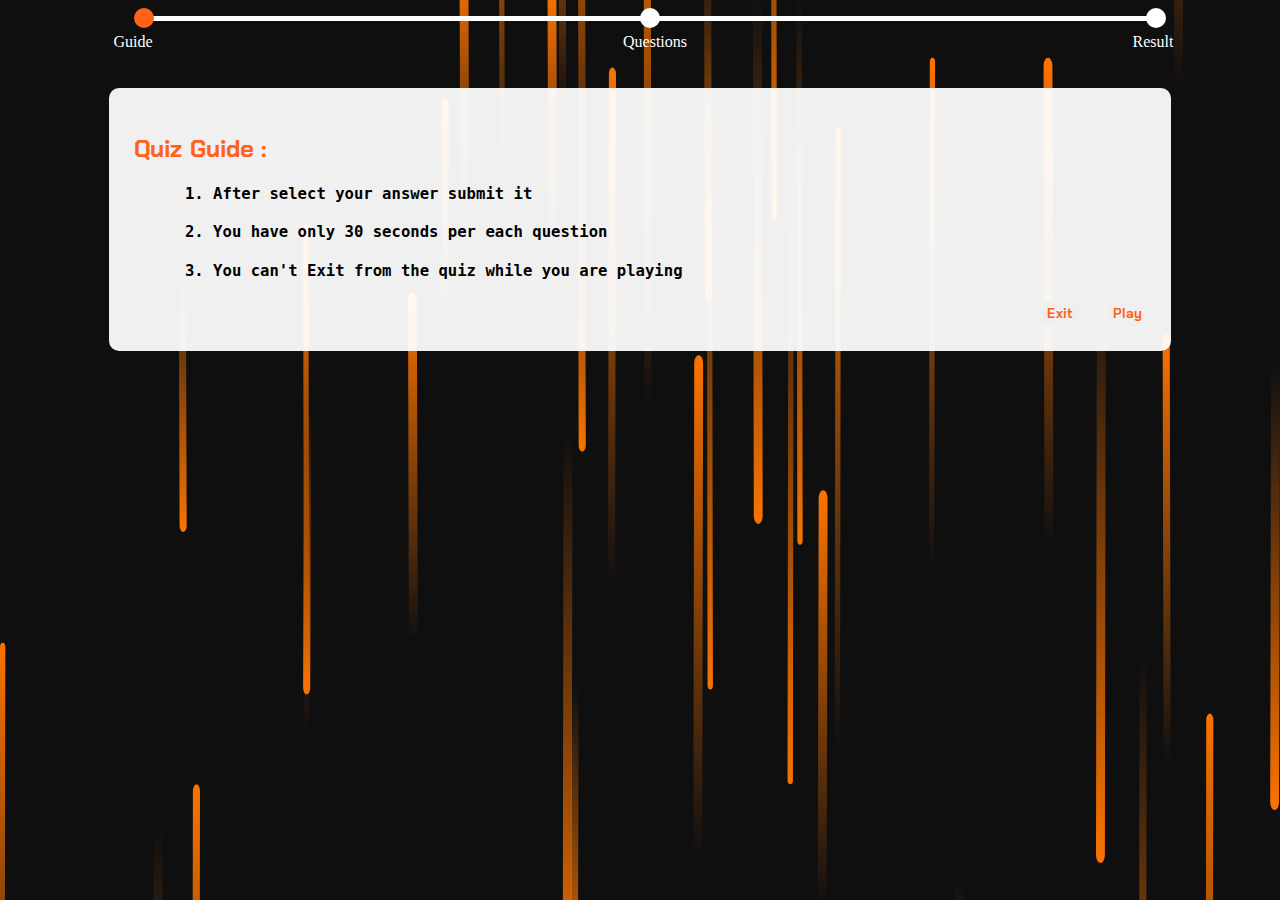
<file: index1.html>
<!DOCTYPE html>
<html lang="en">
  <head>
    <meta charset="UTF-8" />
    <title>Quizizy™</title>
    <link rel="stylesheet" href="assets/sass/style1.css" />
  </head>
  <body>
    <div id="stp">
      <section class="stepper">
        <span class="step step-1 active"></span>
        <span class="step step-2"></span>
        <span class="step step-3"></span>
      </section>
    </div>
    <div class="quiz-app">
      <div id="guide" class="questions-guide">
        <h2>Quiz Guide :</h2>
        <div class="guideElem">
          <h4>1. After select your answer submit it</h4>
          <h4>2. You have only 30 seconds per each question</h4>
          <h4>3. You can't Exit from the quiz while you are playing</h4>
        </div>

        <div id="boutton">
          <button id="btn-exit" class="button button-1"><strong>Exit</strong></button>
          <button id="btn-play" class="button button-1"><strong>Play</strong></button>
        </div>
      </div>
      <div class="quiz-questions none">
        <div class="contdown">
          <span class="seconds">You have</span>
          <span id="username"></span>
          <span id="quest-num">1 / 10</span>
        </div>
        <div class="quiz-info">
          <div class="category"><span></span></div>
          <div class="count"><span></span></div>
        </div>
        <div id="question">
          <div class="quiz-area">
            <h2></h2>
          </div>
          <div class="answers-area">
            <div class="answer">
              <input type="radio" id="answer-1" name="questions" />
              <label for="answer-1"></label>
            </div>
            <div class="answer">
              <input type="radio" id="answer-2" name="questions" />
              <label for="answer-2"></label>
            </div>
            <div class="answer">
              <input type="radio" id="answer-3" name="questions" />
              <label for="answer-3"></label>
            </div>
            <div class="answer">
              <input type="radio" id="answer-4" name="questions" />
              <label for="answer-4"></label>
            </div>
          </div>
        </div>
        <div>
          <button type="button" class="next" id="next">Submit</button>
        </div>
      </div>
    </div>
    <div class="result none">
      <div id="question">
        <div class="quiz-area">
          <h2>hfzfsz</h2>
        </div>
        <div class="answers-area">
          <div class="answer true">
            <p class="result-option">salam</p>
          </div>
          <div class="answer">
            <p class="result-option">salam</p>
          </div>
          <div class="answer">
            <p class="result-option">salam</p>
          </div>
          <div class="answer">
            <p class="result-option">salam</p>
          </div>
        </div>
      </div>
    </div>
  </body>
  <script src="https://code.jquery.com/jquery-3.5.1.min.js"></script>
  <script src="/assets/js/main.js"></script>
</html>
</file>
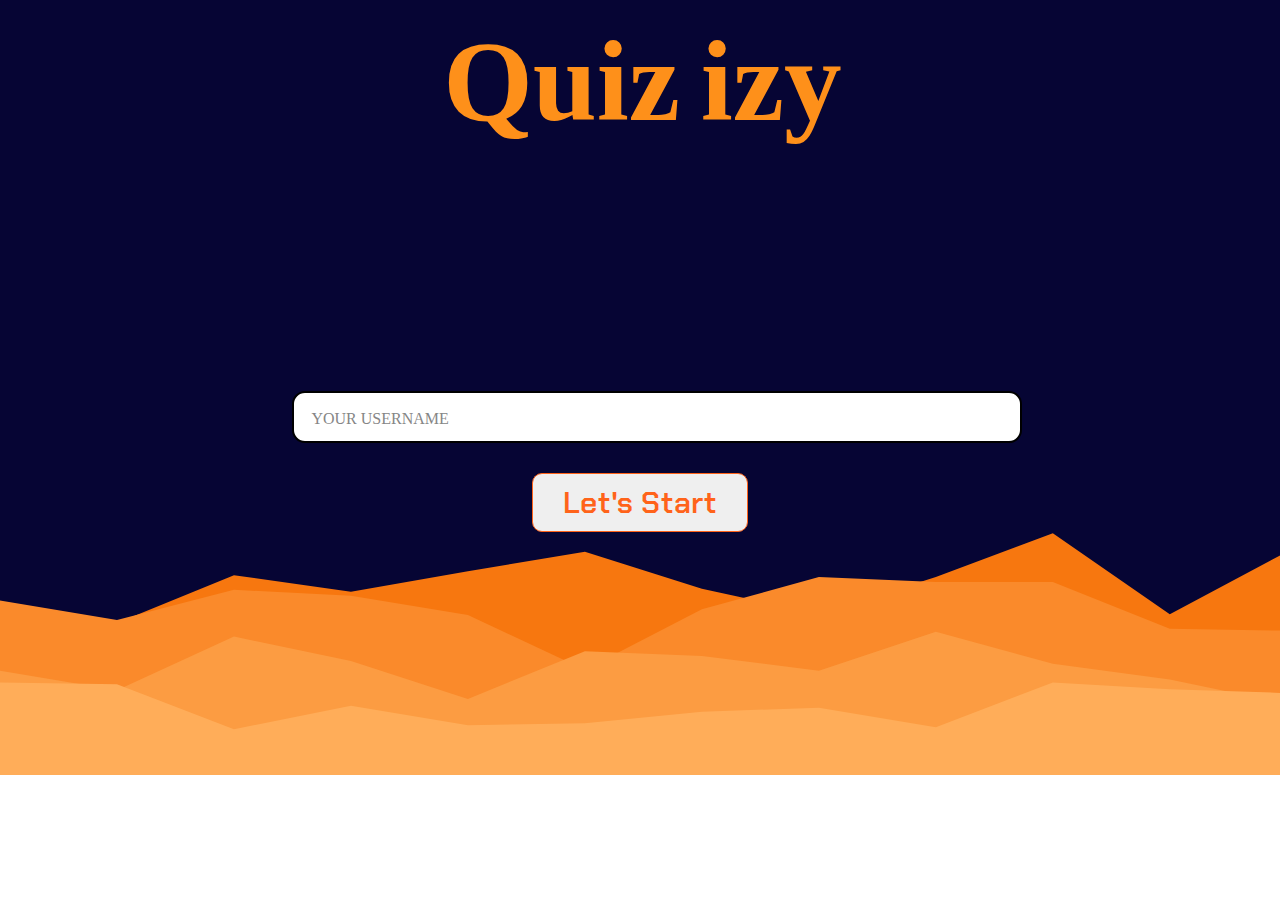
<file: main.html>
<!DOCTYPE html>
<html lang="en">
  <head>
    <meta charset="UTF-8" />
    <meta http-equiv="X-UA-Compatible" content="IE=edge" />
    <meta name="viewport" content="width=device-width, initial-scale=1.0" />
    <title>Quizizy™</title>
    <link rel="stylesheet" href="assets\sass\style.css" />
  </head>

  <body>
    <div class="container">
      <section>
        <div class="logoText">
          <h1><span>Quiz</span><span>izy</span></h1>
        </div>
        <div class="button-container">
          <div class="inputBox">
            <input id="username" type="text" required="required" />
            <span>Your Username</span>
          </div>
          <div class="button_start">
            <form action="index1.html">
              <button id="lets" class="button button-1" onclick="getname()">Let's Start</button>
            </form>
          </div>
        </div>
      </section>
    </div>
  </body>
  <script src="./assets/js/main.js"></script>
</html>
</file>
<file: assets/sass/style1.css>
@import url("https://fonts.googleapis.com/css2?family=Chakra+Petch:wght@500&display=swap");
body {
  background-image: url(../img/Meteor\ \(1\).svg);
  background-repeat: no-repeat;
  background-position: 0% 0%;
  background-size: 100vw 100vh;
}

#question {
  display: flex;
  flex-direction: column;
  justify-content: center;
}
#question h2 {
  justify-content: center;
  color: #000000;
  font-family: "Quantico", sans-serif;
}
#question .result-option {
  padding-left: 10px;
  font-family: "Chakra Petch", sans-serif;
  color: #ff631a;
}
#question h4, #question label {
  font-family: "Chakra Petch", sans-serif;
  color: #ff631a;
}
#question .answer {
  background-color: #FFFFFF;
  border-radius: 8px;
  height: 55px;
  align-items: center;
  display: flex;
}
#question .answers-area {
  display: flex;
  flex-direction: column;
  gap: 10px;
}

#boutton {
  display: flex;
  justify-content: flex-end;
  gap: 3%;
}

.next {
  max-width: 75px;
  padding: 8px;
  font-family: "Quantico", sans-serif;
  color: #FFFFFF;
  text-decoration: none;
  position: relative;
  border-radius: 10px;
  cursor: pointer;
  background-color: #ff631a;
  font-size: larger;
  display: flex;
  justify-content: end;
}

.next:hover {
  background-color: #ff631a;
  color: #FFFFFF;
}

button {
  border: 0;
  padding: 4px;
  font-family: "Chakra Petch", sans-serif;
  color: #ff631a;
  text-decoration: none;
  position: relative;
  cursor: pointer;
}

button:after, button:before {
  content: "";
  position: absolute;
  width: 0;
  height: 0;
  transition: all 0.4s, opacity 0.1s 0.4s;
  opacity: 0;
}

button:after {
  bottom: 0;
  right: 0;
  border-bottom: 3px solid #ff631a;
  border-right: 3px solid #ff631a;
}

button:before {
  top: 0;
  left: 0;
  border-left: 3px solid #ff631a;
  border-top: 3px solid #ff631a;
}

button:hover:before, button:hover:after {
  width: 100%;
  height: 100%;
  transition: 0.4s, opacity 0.1s;
  opacity: 1;
}

.result {
  background-color: rgba(255, 255, 255, 0.9411764706);
  border-radius: 10px;
  padding: 10px;
  max-width: 50%;
  margin: auto;
  background-color: rgba(255, 255, 255, 0.9411764706);
  max-width: 90%;
}

#guide {
  background-color: rgba(255, 255, 255, 0.9411764706);
  border-radius: 10px;
  padding: 10px;
  max-width: 50%;
  margin: auto;
  padding: 25px;
  max-width: 80%;
}

.guideElem {
  padding-left: 5%;
}
.guideElem h4 {
  font-family: monospace;
  font-size: larger;
  color: #000000;
}

.questions-guide h2 {
  color: #ff631a;
  font-size: revert;
  font-family: "Chakra Petch", sans-serif;
}

.quiz-questions {
  background-color: rgba(255, 255, 255, 0.9411764706);
  border-radius: 10px;
  padding: 10px;
  max-width: 50%;
  margin: auto;
  background-color: rgba(255, 255, 255, 0.9411764706);
}
.quiz-questions .contdown {
  display: flex;
  justify-content: space-between;
  color: #000000;
  font-family: "Chakra Petch", sans-serif;
  font-size: x-large;
}
.quiz-questions div .seconds {
  color: #ff631a;
}

:root {
  --width-stepper: 0%;
}

#stp {
  display: flex;
  justify-content: center;
}

.stepper {
  width: 80%;
  position: relative;
  display: flex;
  justify-content: space-between;
  margin-bottom: 80px;
}
.stepper::before {
  content: "";
  position: absolute;
  background-color: #ff631a;
  width: var(--width-stepper);
  height: 5px;
  border-radius: 10px;
  top: 7.5px;
  left: 5px;
  transition: all ease 0.5s;
}
.stepper::after {
  content: "";
  position: absolute;
  background-color: #FFFFFF;
  width: 100%;
  height: 5px;
  border-radius: 10px;
  top: 7.5px;
  left: 5px;
  z-index: -10;
}
.stepper .step::before {
  content: "";
  position: absolute;
  background-color: #FFFFFF;
  width: 20px;
  height: 20px;
  border-radius: 50%;
}
.stepper .step-1 {
  position: relative;
}
.stepper .step-1::after {
  content: "Guide";
  position: absolute;
  color: #FFFFFF;
  top: 25px;
  left: -21px;
}
.stepper .step-2 {
  position: relative;
}
.stepper .step-2::after {
  content: "Questions";
  position: absolute;
  color: #FFFFFF;
  top: 25px;
  left: -17px;
}
.stepper .step-3 {
  position: relative;
}
.stepper .step-3::after {
  content: "Result";
  position: absolute;
  color: #FFFFFF;
  top: 25px;
  left: -13px;
}
.stepper > .active::before {
  transition: all ease 0.5s;
  background-color: #ff631a;
}
.stepper > .active::after {
  transition: all ease 0.5s;
  color: #FFFFFF;
}

.none {
  display: none;
}

.answer.sucess {
  background-color: #5bbc7f !important;
}

.answer.wrong {
  background-color: #f04e4e !important;
}

.false {
  background-color: #d30707 !important;
}
.false p {
  color: #FFFFFF !important;
}/*# sourceMappingURL=style1.css.map */
</file>
